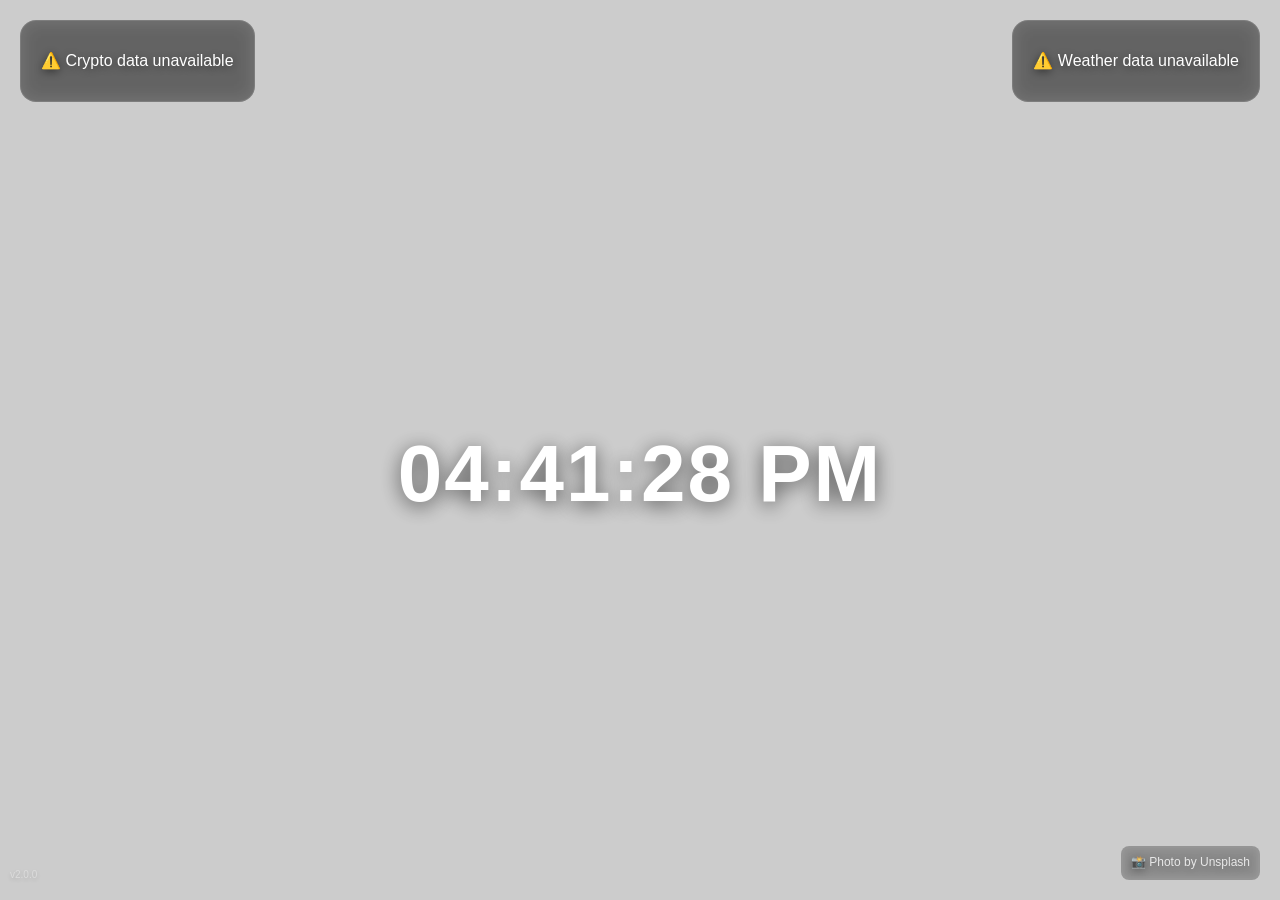
<file: index.html>
<!doctype html>
<html lang="en">
  <head>
    <meta charset="UTF-8" />
    <meta name="viewport" content="width=device-width, initial-scale=1.0" />
    <title>Personal Dashboard</title>
    <!-- css normalizer -->
    <link rel="stylesheet" href="./style/normalizer.css" />
    <!-- Style Sheet -->
    <link rel="stylesheet" href="./style/style.css" />
  </head>
  <body>
    <main>
      <div class="top">
        <div id="crypto" class="crypto">
          <div class="crypto-top" id="crypto-top"></div>
        </div>
        <div id="weather" class="weather"></div>
      </div>

      <h1 id="time" class="time">TIME HERE</h1>

      <p id="author"></p>
    </main>
    <footer>
      <p id="version"></p>
    </footer>

    <script type="module" src="./index.js"></script>
  </body>
</html>
</file>
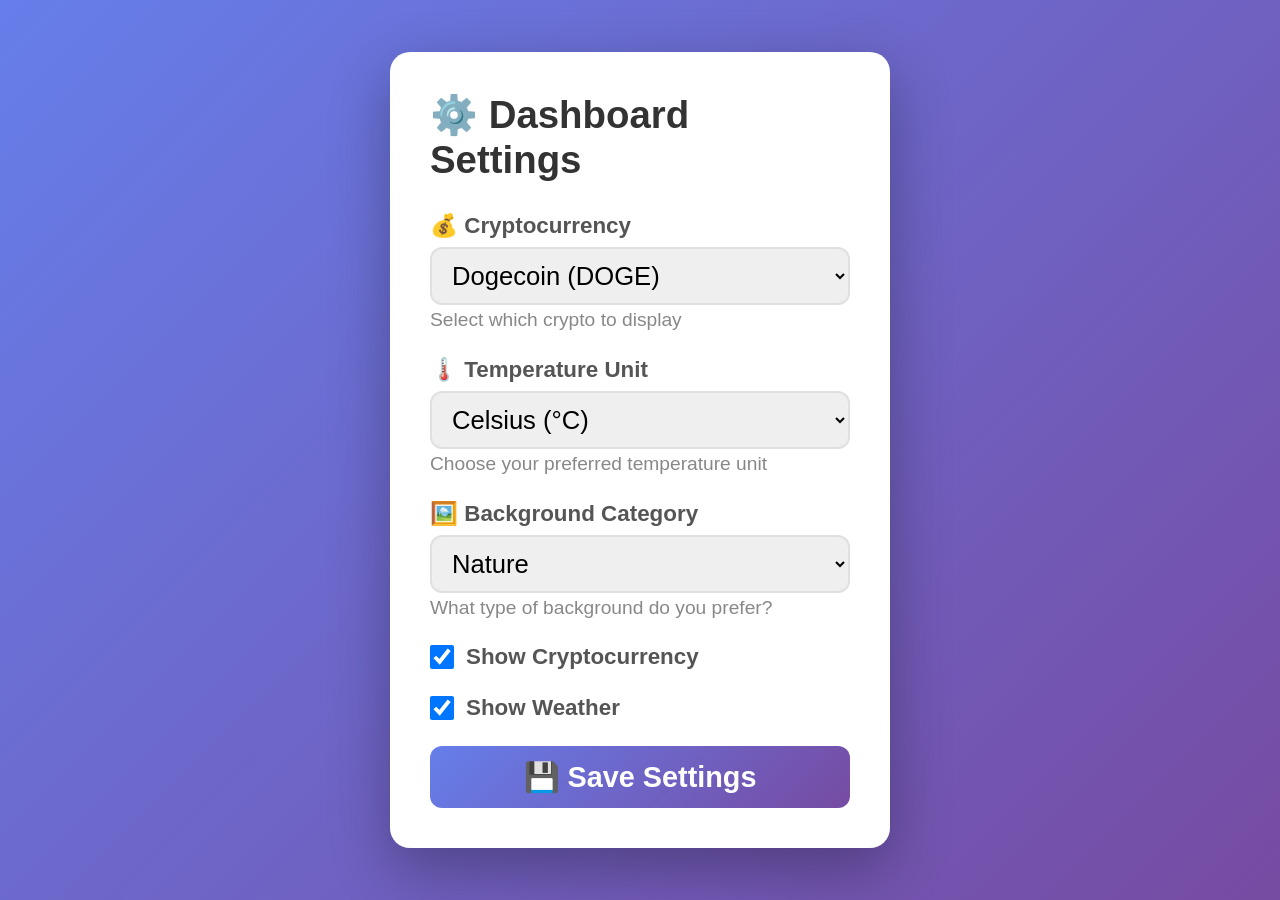
<file: options.html>
<!doctype html>
<html lang="en">
  <head>
    <meta charset="UTF-8" />
    <meta name="viewport" content="width=device-width, initial-scale=1.0" />
    <title>Dashboard Settings</title>
    <style>
      * {
        box-sizing: border-box;
        margin: 0;
        padding: 0;
      }

      body {
        font-family:
          -apple-system, BlinkMacSystemFont, 'Segoe UI', Roboto, sans-serif;
        background: linear-gradient(135deg, #667eea 0%, #764ba2 100%);
        min-height: 100vh;
        display: flex;
        justify-content: center;
        align-items: center;
        padding: 20px;
      }

      .container {
        background: white;
        border-radius: 20px;
        padding: 40px;
        max-width: 500px;
        width: 100%;
        box-shadow: 0 20px 60px rgba(0, 0, 0, 0.3);
      }

      h1 {
        color: #333;
        margin-bottom: 30px;
        font-size: 2.4rem;
      }

      .setting-group {
        margin-bottom: 25px;
      }

      label {
        display: block;
        color: #555;
        font-weight: 600;
        margin-bottom: 8px;
        font-size: 1.4rem;
      }

      select,
      input {
        width: 100%;
        padding: 12px 16px;
        border: 2px solid #e0e0e0;
        border-radius: 12px;
        font-size: 1.6rem;
        transition: border-color 0.3s;
      }

      select:focus,
      input:focus {
        outline: none;
        border-color: #667eea;
      }

      .checkbox-group {
        display: flex;
        align-items: center;
        gap: 12px;
      }

      .checkbox-group input[type='checkbox'] {
        width: auto;
        width: 24px;
        height: 24px;
        cursor: pointer;
      }

      .checkbox-group label {
        margin: 0;
        cursor: pointer;
      }

      button {
        width: 100%;
        padding: 14px;
        background: linear-gradient(135deg, #667eea 0%, #764ba2 100%);
        color: white;
        border: none;
        border-radius: 12px;
        font-size: 1.8rem;
        font-weight: 600;
        cursor: pointer;
        transition:
          transform 0.2s,
          box-shadow 0.2s;
      }

      button:hover {
        transform: translateY(-2px);
        box-shadow: 0 8px 25px rgba(102, 126, 234, 0.4);
      }

      button:active {
        transform: translateY(0);
      }

      .status {
        margin-top: 20px;
        padding: 12px;
        border-radius: 8px;
        text-align: center;
        display: none;
      }

      .status.success {
        display: block;
        background: #d4edda;
        color: #155724;
      }

      .description {
        color: #888;
        font-size: 1.2rem;
        margin-top: 4px;
      }
    </style>
  </head>
  <body>
    <div class="container">
      <h1>⚙️ Dashboard Settings</h1>

      <form id="settingsForm">
        <div class="setting-group">
          <label for="cryptoCurrency">💰 Cryptocurrency</label>
          <select id="cryptoCurrency">
            <option value="bitcoin">Bitcoin (BTC)</option>
            <option value="ethereum">Ethereum (ETH)</option>
            <option value="dogecoin" selected>Dogecoin (DOGE)</option>
            <option value="cardano">Cardano (ADA)</option>
            <option value="solana">Solana (SOL)</option>
            <option value="polkadot">Polkadot (DOT)</option>
          </select>
          <div class="description">Select which crypto to display</div>
        </div>

        <div class="setting-group">
          <label for="temperatureUnit">🌡️ Temperature Unit</label>
          <select id="temperatureUnit">
            <option value="metric">Celsius (°C)</option>
            <option value="imperial">Fahrenheit (°F)</option>
          </select>
          <div class="description">Choose your preferred temperature unit</div>
        </div>

        <div class="setting-group">
          <label for="backgroundCategory">🖼️ Background Category</label>
          <select id="backgroundCategory">
            <option value="nature">Nature</option>
            <option value="city">City</option>
            <option value="ocean">Ocean</option>
            <option value="mountains">Mountains</option>
            <option value="forest">Forest</option>
          </select>
          <div class="description">What type of background do you prefer?</div>
        </div>

        <div class="setting-group">
          <div class="checkbox-group">
            <input type="checkbox" id="showCrypto" checked />
            <label for="showCrypto">Show Cryptocurrency</label>
          </div>
        </div>

        <div class="setting-group">
          <div class="checkbox-group">
            <input type="checkbox" id="showWeather" checked />
            <label for="showWeather">Show Weather</label>
          </div>
        </div>

        <button type="submit">💾 Save Settings</button>
      </form>

      <div id="status" class="status"></div>
    </div>

    <script src="options.js"></script>
  </body>
</html>
</file>
<file: style/style.css>
/* ============================================
   BASE & RESET
   ============================================ */

*,
::before,
::after {
  box-sizing: border-box;
}

html {
  font-size: 62.5%;
}

body {
  margin: 0;
  background: no-repeat center center fixed;
  background-size: cover;
  color: #fff;
  font-family:
    -apple-system, BlinkMacSystemFont, 'Segoe UI', Roboto, Oxygen, Ubuntu,
    sans-serif;
  text-shadow: 0 2px 10px rgba(0, 0, 0, 0.5);
  font-size: 1.6rem;
  min-height: 100vh;
  transition: background-image 0.8s ease-in-out;
}

/* ============================================
   MAIN LAYOUT
   ============================================ */

main {
  padding: 20px;
  height: 100vh;
  display: flex;
  flex-direction: column;
  justify-content: space-between;
  background: rgba(0, 0, 0, 0.2);
  backdrop-filter: blur(2px);
}

/* ============================================
   TOP SECTION
   ============================================ */

div.top {
  display: flex;
  justify-content: space-between;
  align-items: flex-start;
  gap: 20px;
  flex-wrap: wrap;
}

/* ============================================
   CRYPTO SECTION
   ============================================ */

.crypto {
  background: rgba(0, 0, 0, 0.4);
  backdrop-filter: blur(10px);
  padding: 15px 20px;
  border-radius: 16px;
  border: 1px solid rgba(255, 255, 255, 0.1);
  min-width: 180px;
}

.crypto-top {
  display: flex;
  gap: 10px;
  align-items: center;
  margin-bottom: 8px;
  font-size: 1.8rem;
  font-weight: 600;
}

.crypto-top img {
  width: 32px;
  height: 32px;
}

.crypto-symbol {
  color: #ffd700;
  font-size: 1.2rem;
  font-weight: 400;
  opacity: 0.8;
}

.crypto-details p {
  margin: 4px 0;
  font-size: 1.4rem;
  opacity: 0.95;
}

/* ============================================
   WEATHER SECTION
   ============================================ */

.weather {
  background: rgba(0, 0, 0, 0.4);
  backdrop-filter: blur(10px);
  padding: 15px 20px;
  border-radius: 16px;
  border: 1px solid rgba(255, 255, 255, 0.1);
  text-align: right;
  min-width: 140px;
}

.weather .temp {
  display: flex;
  align-items: center;
  justify-content: flex-end;
  gap: 10px;
  font-size: 2.4rem;
  font-weight: 600;
}

.temp img {
  width: 50px;
  height: 50px;
}

.weather-city {
  margin: 4px 0 0;
  font-size: 1.4rem;
  opacity: 0.9;
}

.weather-desc {
  margin: 2px 0 0;
  font-size: 1.2rem;
  opacity: 0.7;
  text-transform: capitalize;
}

/* ============================================
   TIME
   ============================================ */

main h1.time {
  text-align: center;
  font-size: 8rem;
  font-weight: 700;
  margin: 0;
  letter-spacing: 2px;
  text-shadow: 0 4px 20px rgba(0, 0, 0, 0.6);
}

@media (max-width: 768px) {
  main h1.time {
    font-size: 5rem;
  }
}

/* ============================================
   PHOTO CREDIT
   ============================================ */

#author {
  text-align: right;
  font-size: 1.2rem;
  opacity: 0.7;
  margin: 0;
  padding: 10px;
  background: rgba(0, 0, 0, 0.3);
  backdrop-filter: blur(5px);
  border-radius: 8px;
  display: inline-block;
  align-self: flex-end;
}

/* ============================================
   LOADING STATE
   ============================================ */

.loading {
  opacity: 0.6;
  animation: pulse 1.5s ease-in-out infinite;
}

@keyframes pulse {
  0%,
  100% {
    opacity: 0.6;
  }
  50% {
    opacity: 1;
  }
}

/* ============================================
   SHOWING VERSION
   ============================================ */

#version {
  position: fixed;
  bottom: 10px;
  left: 10px;
  font-size: 1rem;
  opacity: 0.3;
  color: #fff;
  text-shadow: 0 2px 4px rgba(0, 0, 0, 0.5);
}

/* ============================================
   RESPONSIVE DESIGN
   ============================================ */

@media (max-width: 600px) {
  div.top {
    flex-direction: column;
    align-items: stretch;
  }

  .crypto,
  .weather {
    text-align: center;
  }

  .weather .temp {
    justify-content: center;
  }

  #author {
    align-self: center;
  }
}
</file>
<file: style/normalizer.css>
/*! normalize.css v8.0.1 | MIT License | github.com/necolas/normalize.css */

/* Document
   ========================================================================== */

/**
 * 1. Correct the line height in all browsers.
 * 2. Prevent adjustments of font size after orientation changes in iOS.
 */

html {
  line-height: 1.15; /* 1 */
  -webkit-text-size-adjust: 100%; /* 2 */
}

/* Sections
   ========================================================================== */

/**
 * Remove the margin in all browsers.
 */

body {
  margin: 0;
}

/**
 * Render the `main` element consistently in IE.
 */

main {
  display: block;
}

/**
 * Correct the font size and margin on `h1` elements within `section` and
 * `article` contexts in Chrome, Firefox, and Safari.
 */

h1 {
  font-size: 2em;
  margin: 0.67em 0;
}

/* Grouping content
   ========================================================================== */

/**
 * 1. Add the correct box sizing in Firefox.
 * 2. Show the overflow in Edge and IE.
 */

hr {
  box-sizing: content-box; /* 1 */
  height: 0; /* 1 */
  overflow: visible; /* 2 */
}

/**
 * 1. Correct the inheritance and scaling of font size in all browsers.
 * 2. Correct the odd `em` font sizing in all browsers.
 */

pre {
  font-family: monospace, monospace; /* 1 */
  font-size: 1em; /* 2 */
}

/* Text-level semantics
   ========================================================================== */

/**
 * Remove the gray background on active links in IE 10.
 */

a {
  background-color: transparent;
}

/**
 * 1. Remove the bottom border in Chrome 57-
 * 2. Add the correct text decoration in Chrome, Edge, IE, Opera, and Safari.
 */

abbr[title] {
  border-bottom: none; /* 1 */
  text-decoration: underline; /* 2 */
  text-decoration: underline dotted; /* 2 */
}

/**
 * Add the correct font weight in Chrome, Edge, and Safari.
 */

b,
strong {
  font-weight: bolder;
}

/**
 * 1. Correct the inheritance and scaling of font size in all browsers.
 * 2. Correct the odd `em` font sizing in all browsers.
 */

code,
kbd,
samp {
  font-family: monospace, monospace; /* 1 */
  font-size: 1em; /* 2 */
}

/**
 * Add the correct font size in all browsers.
 */

small {
  font-size: 80%;
}

/**
 * Prevent `sub` and `sup` elements from affecting the line height in
 * all browsers.
 */

sub,
sup {
  font-size: 75%;
  line-height: 0;
  position: relative;
  vertical-align: baseline;
}

sub {
  bottom: -0.25em;
}

sup {
  top: -0.5em;
}

/* Embedded content
   ========================================================================== */

/**
 * Remove the border on images inside links in IE 10.
 */

img {
  border-style: none;
}

/* Forms
   ========================================================================== */

/**
 * 1. Change the font styles in all browsers.
 * 2. Remove the margin in Firefox and Safari.
 */

button,
input,
optgroup,
select,
textarea {
  font-family: inherit; /* 1 */
  font-size: 100%; /* 1 */
  line-height: 1.15; /* 1 */
  margin: 0; /* 2 */
}

/**
 * Show the overflow in IE.
 * 1. Show the overflow in Edge.
 */

button,
input { /* 1 */
  overflow: visible;
}

/**
 * Remove the inheritance of text transform in Edge, Firefox, and IE.
 * 1. Remove the inheritance of text transform in Firefox.
 */

button,
select { /* 1 */
  text-transform: none;
}

/**
 * Correct the inability to style clickable types in iOS and Safari.
 */

button,
[type="button"],
[type="reset"],
[type="submit"] {
  -webkit-appearance: button;
}

/**
 * Remove the inner border and padding in Firefox.
 */

button::-moz-focus-inner,
[type="button"]::-moz-focus-inner,
[type="reset"]::-moz-focus-inner,
[type="submit"]::-moz-focus-inner {
  border-style: none;
  padding: 0;
}

/**
 * Restore the focus styles unset by the previous rule.
 */

button:-moz-focusring,
[type="button"]:-moz-focusring,
[type="reset"]:-moz-focusring,
[type="submit"]:-moz-focusring {
  outline: 1px dotted ButtonText;
}

/**
 * Correct the padding in Firefox.
 */

fieldset {
  padding: 0.35em 0.75em 0.625em;
}

/**
 * 1. Correct the text wrapping in Edge and IE.
 * 2. Correct the color inheritance from `fieldset` elements in IE.
 * 3. Remove the padding so developers are not caught out when they zero out
 *    `fieldset` elements in all browsers.
 */

legend {
  box-sizing: border-box; /* 1 */
  color: inherit; /* 2 */
  display: table; /* 1 */
  max-width: 100%; /* 1 */
  padding: 0; /* 3 */
  white-space: normal; /* 1 */
}

/**
 * Add the correct vertical alignment in Chrome, Firefox, and Opera.
 */

progress {
  vertical-align: baseline;
}

/**
 * Remove the default vertical scrollbar in IE 10+.
 */

textarea {
  overflow: auto;
}

/**
 * 1. Add the correct box sizing in IE 10.
 * 2. Remove the padding in IE 10.
 */

[type="checkbox"],
[type="radio"] {
  box-sizing: border-box; /* 1 */
  padding: 0; /* 2 */
}

/**
 * Correct the cursor style of increment and decrement buttons in Chrome.
 */

[type="number"]::-webkit-inner-spin-button,
[type="number"]::-webkit-outer-spin-button {
  height: auto;
}

/**
 * 1. Correct the odd appearance in Chrome and Safari.
 * 2. Correct the outline style in Safari.
 */

[type="search"] {
  -webkit-appearance: textfield; /* 1 */
  outline-offset: -2px; /* 2 */
}

/**
 * Remove the inner padding in Chrome and Safari on macOS.
 */

[type="search"]::-webkit-search-decoration {
  -webkit-appearance: none;
}

/**
 * 1. Correct the inability to style clickable types in iOS and Safari.
 * 2. Change font properties to `inherit` in Safari.
 */

::-webkit-file-upload-button {
  -webkit-appearance: button; /* 1 */
  font: inherit; /* 2 */
}

/* Interactive
   ========================================================================== */

/*
 * Add the correct display in Edge, IE 10+, and Firefox.
 */

details {
  display: block;
}

/*
 * Add the correct display in all browsers.
 */

summary {
  display: list-item;
}

/* Misc
   ========================================================================== */

/**
 * Add the correct display in IE 10+.
 */

template {
  display: none;
}

/**
 * Add the correct display in IE 10.
 */

[hidden] {
  display: none;
}
</file>
